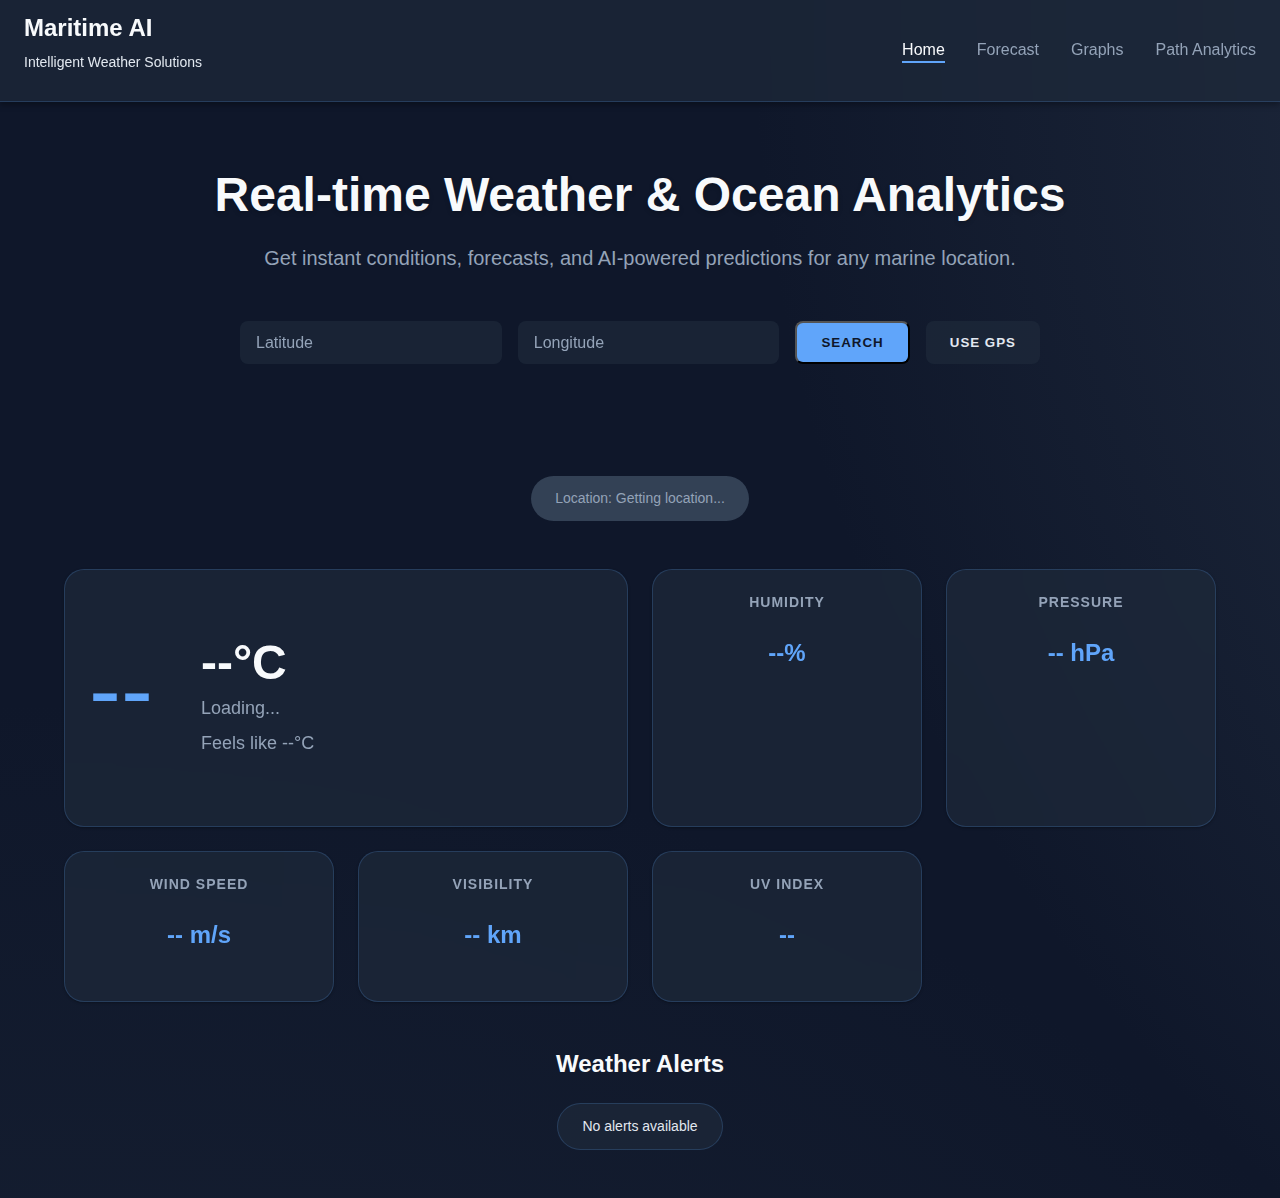
<file: frontend!/index.html>
<!DOCTYPE html>
<html lang="en">
<head>
  <meta charset="UTF-8">
  <meta name="viewport" content="width=device-width, initial-scale=1.0">
  <title>Weather Analytics - Home</title>
  <link rel="stylesheet" href="s.css">
  <link
      rel="stylesheet"
      href="https://cdnjs.cloudflare.com/ajax/libs/font-awesome/6.5.1/css/all.min.css"
      integrity="sha512-DTOQO9RWCH3ppGqcWaEA1BIZOC6xxalwEsw9c2QQeAIftl+Vegovlnee1c9QX4TctnWMn13TZye+giMm8e2LwA=="
      crossorigin="anonymous"
      referrerpolicy="no-referrer"
    />
</head>
<body>
<nav class="navbar">
    <div class="nav-brand">
        <a href="index.html" class="logo-link">
            <div class="app-title-group">
                <h2 class="app-name">Maritime AI</h2>
                <p class="app-tagline">Intelligent Weather Solutions</p>
            </div>
        </a>
    </div>
    <ul class="nav-menu">
        <li class="nav-item">
            <a href="index.html" class="nav-link active">Home</a>
        </li>
        <li class="nav-item">
            <a href="forecast.html" class="nav-link">Forecast</a>
        </li>
        <li class="nav-item">
            <a href="graph.html" class="nav-link">Graphs</a>
        </li>
        <li class="nav-item">
            <a href="search.html" class="nav-link">Path Analytics</a>
        </li>
    </ul>
</nav>

<main class="main-content">
  <section id="home" class="section active">
    <div class="hero-section">
        <div class="hero-content">
            <h1 class="hero-title">Real-time Weather & Ocean Analytics</h1>
            <p class="hero-subtitle">Get instant conditions, forecasts, and AI-powered predictions for any marine location.</p>
            <div class="search-container">
                <div class="search-form">
                    <input type="number" id="latInput" placeholder="Latitude" step="any" class="form-control">
                    <input type="number" id="lonInput" placeholder="Longitude" step="any" class="form-control">
                    <button class="btn btn--primary" onclick="searchLocation()">Search</button>
                    <button class="btn btn--secondary" onclick="getCurrentLocation()">Use GPS</button>
                </div>
            </div>
        </div>
    </div>

    <div class="container">
      <div class="location-info">
          <span id="locationName">Location: Getting location...</span>
      </div>

      <div class="weather-grid">
          <div class="weather-card main-weather">
              <span class="weather-icon">--</span>
              <div class="weather-info">
                  <h3 id="currentTemp">--°C</h3>
                  <p id="weatherDescription">Loading...</p>
                  <p id="feelsLike">Feels like --°C</p>
              </div>
          </div>

          <div class="weather-card">
              <h4>Humidity</h4>
              <p class="metric-value" id="humidity">--%</p>
          </div>

          <div class="weather-card">
              <h4>Pressure</h4>
              <p class="metric-value" id="pressure">-- hPa</p>
          </div>

          <div class="weather-card">
              <h4>Wind Speed</h4>
              <p class="metric-value" id="windSpeed">-- m/s</p>
          </div>

          <div class="weather-card">
              <h4>Visibility</h4>
              <p class="metric-value" id="visibility">-- km</p>
          </div>

          <div class="weather-card">
              <h4>UV Index</h4>
              <p class="metric-value" id="uvIndex">--</p>
          </div>
      </div>

      <div class="alerts-section">
          <h3>Weather Alerts</h3>
          <div class="alerts-container" id="alertsContainer">
              <div class="alert-item">No alerts available</div>
          </div>
      </div>
    </div>
  </section>
</main>
<script src="app.js"></script>
</body>
</html>
</file>
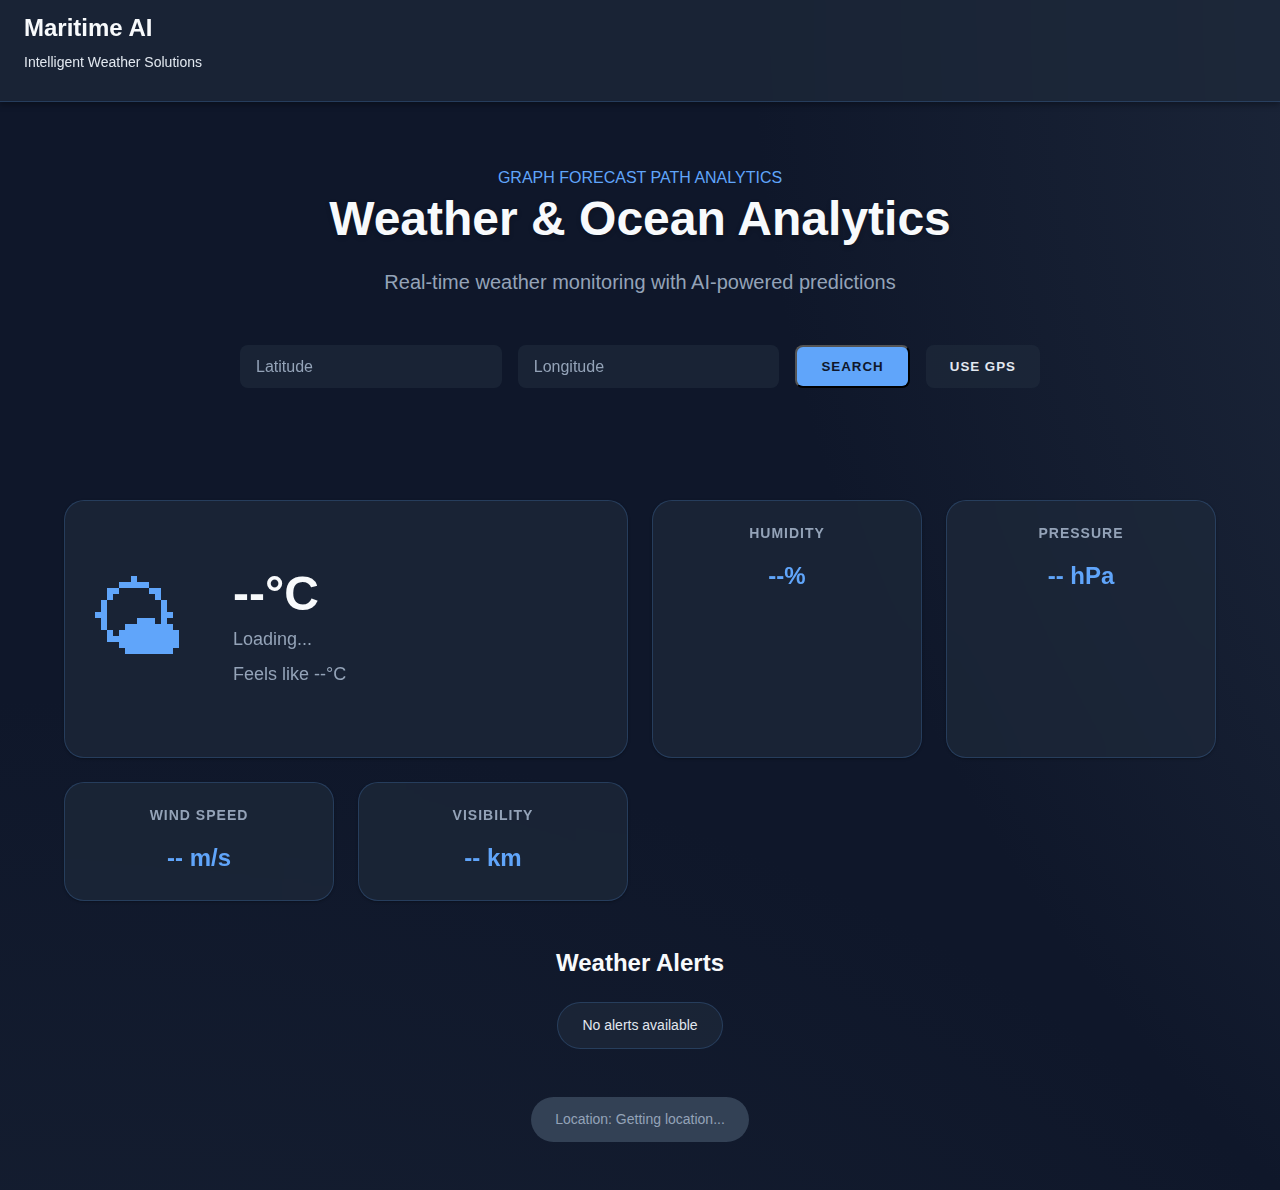
<file: frontend/index.html>
<!DOCTYPE html>
<html lang="en">
<head>
  <meta charset="UTF-8">
  <meta name="viewport" content="width=device-width, initial-scale=1.0">
  <title>Weather Analytics - Home</title>
  <link rel="stylesheet" href="s.css">
  <link
      rel="stylesheet"
      href="https://cdnjs.cloudflare.com/ajax/libs/font-awesome/6.5.1/css/all.min.css"
      integrity="sha512-DTOQO9RWCH3ppGqcWaEA1BIZOC6xxalwEsw9c2QQeAIftl+Vegovlnee1c9QX4TctnWMn13TZye+giMm8e2LwA=="
      crossorigin="anonymous"
      referrerpolicy="no-referrer"
    />
</head>
<body>
    <!-- Locate the <nav> element in each of your HTML files -->
<nav class="navbar">
    <div class="nav-brand">
        <!-- New Logo and Title Block -->
        <a href="index.html" class="logo-link">
            <!-- <img src="Screenshot 2025-08-25 165916.png" alt="Maritime AI Logo" class="app-logo"> -->
            <!-- <i class="fa-solid fa-anchor"></i> -->
            <div class="app-title-group">
                <h2 class="app-name">Maritime AI</h2>
                <p class="app-tagline">Intelligent Weather Solutions</p>
            </div>
        </a>
    </div>
    <!-- ... rest of your navigation menu ... -->
</nav>
  <section id="home" class="section active">
    <div class="hero-section">
        <div class="hero-content">
            <a href="/graph.html">GRAPH</a> 
            <a href="/forecast.html">FORECAST</a>
            <a href="/search.html">PATH ANALYTICS</a>

            <h1 class="hero-title">Weather & Ocean Analytics</h1>
            <p class="hero-subtitle">Real-time weather monitoring with AI-powered predictions</p>

            <div class="search-container">
                <div class="search-form">
                    <input type="number" id="latInput" placeholder="Latitude" step="any" class="form-control">
                    <input type="number" id="lonInput" placeholder="Longitude" step="any" class="form-control">
                    <button class="btn btn--primary" onclick="searchLocation()">Search</button>
                    <button class="btn btn--secondary" onclick="getCurrentLocation()">Use GPS</button>
                </div>
            </div>
        </div>
    </div>

    <div class="container">
        <div class="weather-grid">
            <div class="weather-card main-weather">
                <div class="weather-icon">🌤</div>
                <div class="weather-info">
                    <h3 id="currentTemp">--°C</h3>
                    <p id="weatherDescription">Loading...</p>
                    <p id="feelsLike">Feels like --°C</p>
                </div>
            </div>

            <div class="weather-card">
                <h4>Humidity</h4>
                <div class="metric-value" id="humidity">--%</div>
            </div>

            <div class="weather-card">
                <h4>Pressure</h4>
                <div class="metric-value" id="pressure">-- hPa</div>
            </div>

            <div class="weather-card">
                <h4>Wind Speed</h4>
                <div class="metric-value" id="windSpeed">-- m/s</div>
            </div>

            <div class="weather-card">
                <h4>Visibility</h4>
                <div class="metric-value" id="visibility">-- km</div>
            </div>

            <!-- <div class="weather-card">
                <h4>UV Index</h4>
                <div class="metric-value" id="uvIndex">--</div>
            </div> -->
        </div>

        <div class="alerts-section">
            <h3>Weather Alerts</h3>
            <div class="alerts-container" id="alertsContainer">
                <div class="alert-item">No alerts available</div>
            </div>
        </div>

        <div class="location-info">
            <span id="locationName">Location: Getting location...</span>
        </div>
    </div>

</section>
<script src="app.js"></script>
</body>
</html>
</file>
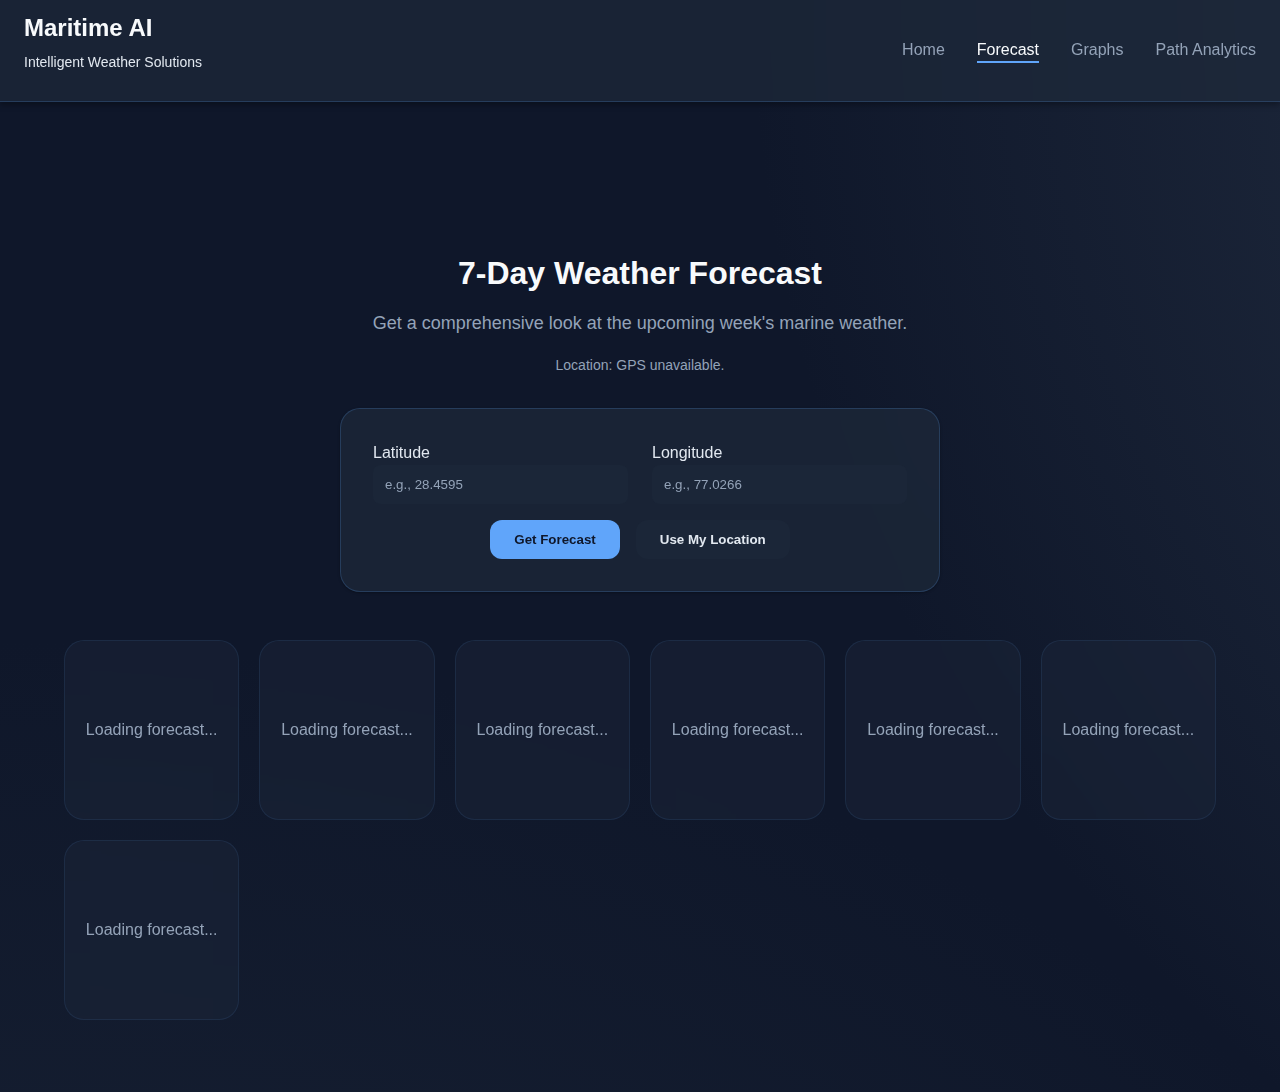
<file: frontend!/forecast.html>
<!DOCTYPE html>
<html lang="en">
<head>
    <meta charset="UTF-8">
    <meta name="viewport" content="width=device-width, initial-scale=1.0">
    <title>Oceanova - 7-Day Forecast</title>
    <link rel="stylesheet" href="forecast.css">
    <!-- Font Awesome for weather icons -->
    <link rel="stylesheet" href="https://cdnjs.cloudflare.com/ajax/libs/font-awesome/6.0.0-beta3/css/all.min.css">
</head>
<body>
    <nav class="navbar">
        <div class="nav-brand">
            <a href="index.html" class="logo-link">
                <div class="app-title-group">
                    <h2 class="app-name">Maritime AI</h2>
                    <p class="app-tagline">Intelligent Weather Solutions</p>
                </div>
            </a>
        </div>
        <ul class="nav-menu">
            <li class="nav-item">
                <a href="index.html" class="nav-link">Home</a>
            </li>
            <li class="nav-item">
                <a href="forecast.html" class="nav-link active">Forecast</a>
            </li>
            <li class="nav-item">
                <a href="graph.html" class="nav-link">Graphs</a>
            </li>
            <li class="nav-item">
                <a href="search.html" class="nav-link">Path Analytics</a>
            </li>
        </ul>
    </nav>

    <div class="loading-spinner hidden">
        <div class="spinner"></div>
        <p>Fetching 7-day forecast...</p>
    </div>

    <main class="main-content">
        <section id="seven-day-forecast" class="section active">
            <div class="container">
                <div class="section-header">
                    <h2>7-Day Weather Forecast</h2>
                    <p>Get a comprehensive look at the upcoming week's marine weather.</p>
                    <p id="currentLocationDisplay" class="text-secondary">Location: Using GPS...</p>
                </div>

                <div class="input-form-container">
                    <div class="form-grid">
                        <div class="form-group">
                            <label for="forecastLat">Latitude</label>
                            <input type="text" id="forecastLat" class="form-control" placeholder="e.g., 28.4595">
                        </div>
                        <div class="form-group">
                            <label for="forecastLon">Longitude</label>
                            <input type="text" id="forecastLon" class="form-control" placeholder="e.g., 77.0266">
                        </div>
                    </div>
                    <div class="flex justify-center mt-16 gap-16">
                        <button class="btn btn--primary" id="manualForecastBtn">Get Forecast</button>
                        <button class="btn btn--secondary" id="gpsForecastBtn">Use My Location</button>
                    </div>
                </div>

                <div id="forecastCardsContainer" class="forecast-grid-7day">
                    <!-- Forecast cards will be injected here by JavaScript -->
                    <div class="forecast-card-placeholder">Loading forecast...</div>
                    <div class="forecast-card-placeholder">Loading forecast...</div>
                    <div class="forecast-card-placeholder">Loading forecast...</div>
                    <div class="forecast-card-placeholder">Loading forecast...</div>
                    <div class="forecast-card-placeholder">Loading forecast...</div>
                    <div class="forecast-card-placeholder">Loading forecast...</div>
                    <div class="forecast-card-placeholder">Loading forecast...</div>
                </div>
            </div>
        </section>
    </main>

    <script src="forecast.js"></script>
</body>
</html>
</file>
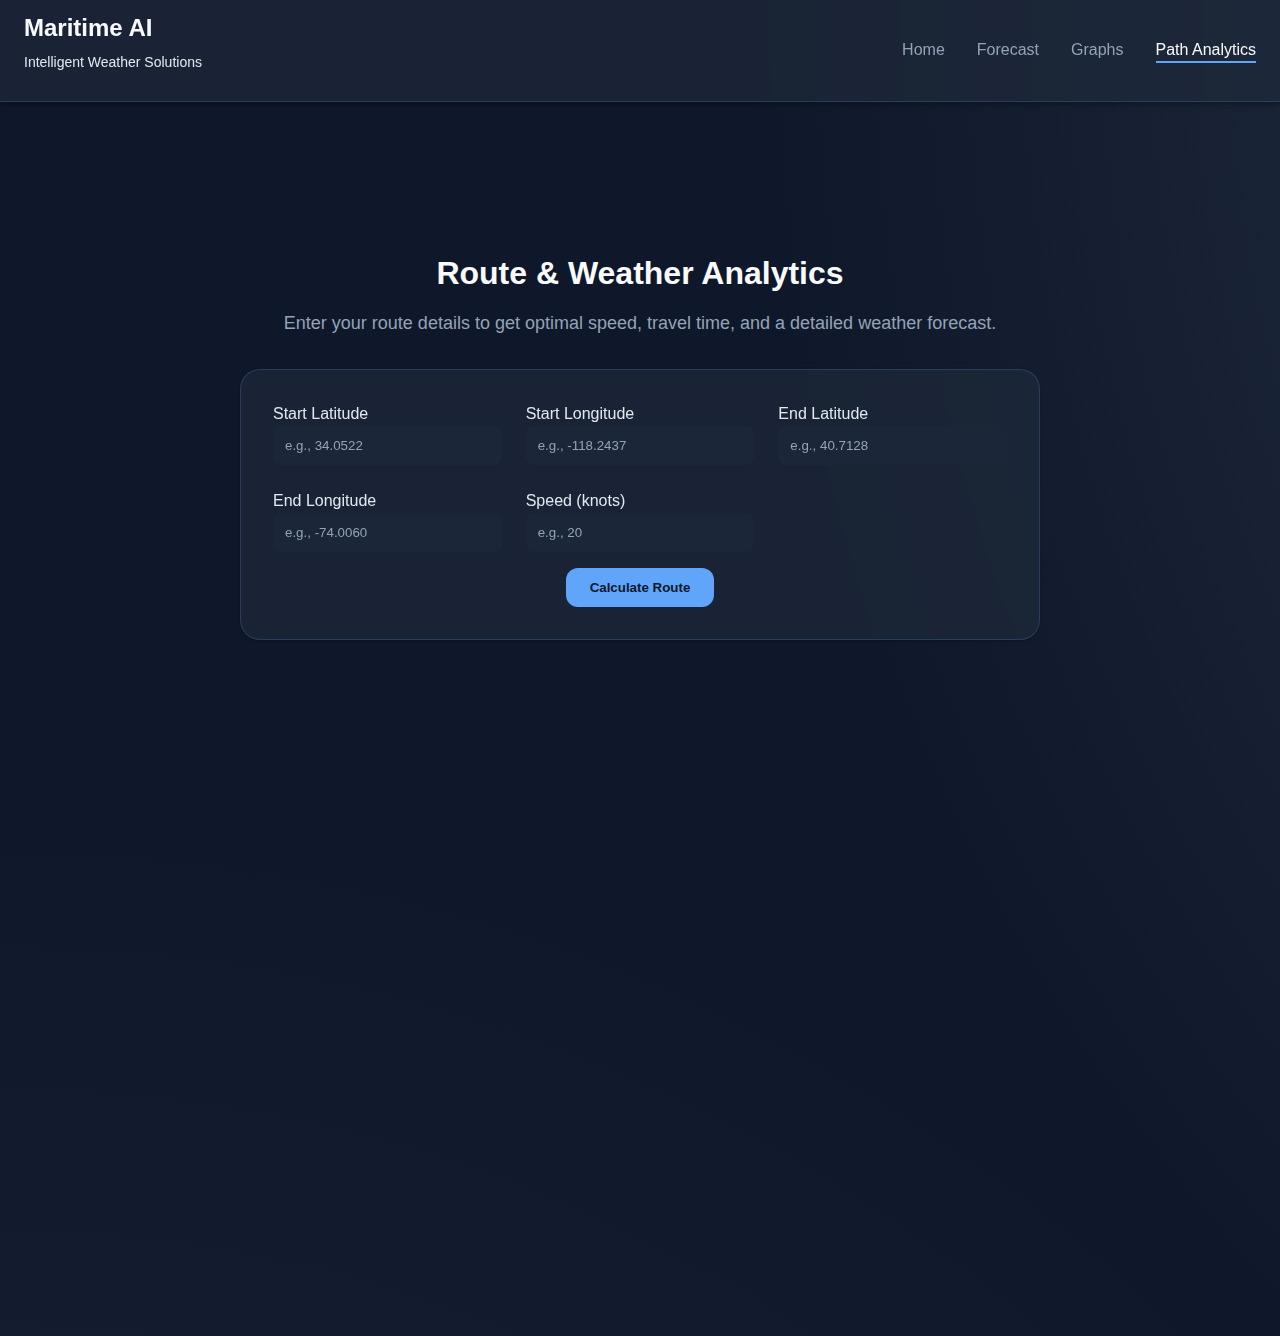
<file: frontend!/search.html>
<!DOCTYPE html>
<html lang="en">
<head>
    <meta charset="UTF-8">
    <meta name="viewport" content="width=device-width, initial-scale=1.0">
    <title>Oceanova - Route Planner</title>
    <link rel="stylesheet" href="search.css">
    <link rel="stylesheet" href="https://cdnjs.cloudflare.com/ajax/libs/font-awesome/6.0.0-beta3/css/all.min.css">
</head>
<body>
     <nav class="navbar">
        <div class="nav-brand">
            <a href="index.html" class="logo-link">
                <div class="app-title-group">
                    <h2 class="app-name">Maritime AI</h2>
                    <p class="app-tagline">Intelligent Weather Solutions</p>
                </div>
            </a>
        </div>
        <ul class="nav-menu">
            <li class="nav-item">
                <a href="index.html" class="nav-link">Home</a>
            </li>
            <li class="nav-item">
                <a href="forecast.html" class="nav-link">Forecast</a>
            </li>
            <li class="nav-item">
                <a href="graph.html" class="nav-link">Graphs</a>
            </li>
            <li class="nav-item">
                <a href="search.html" class="nav-link active">Path Analytics</a>
            </li>
        </ul>
    </nav>
    <div class="loading-spinner hidden">
        <div class="spinner"></div>
        <p>Calculating route...</p>
    </div>

    <main class="main-content">
        <section id="route-planner" class="section active">
            <div class="container">
                <div class="section-header">
                    <h2>Route & Weather Analytics</h2>
                    <p>Enter your route details to get optimal speed, travel time, and a detailed weather forecast.</p>
                </div>

                <div class="input-form-container">
                    <div class="form-grid">
                        <div class="form-group">
                            <label for="lat1">Start Latitude</label>
                            <input type="text" id="lat1" class="form-control" placeholder="e.g., 34.0522">
                        </div>
                        <div class="form-group">
                            <label for="lon1">Start Longitude</label>
                            <input type="text" id="lon1" class="form-control" placeholder="e.g., -118.2437">
                        </div>
                        <div class="form-group">
                            <label for="lat2">End Latitude</label>
                            <input type="text" id="lat2" class="form-control" placeholder="e.g., 40.7128">
                        </div>
                        <div class="form-group">
                            <label for="lon2">End Longitude</label>
                            <input type="text" id="lon2" class="form-control" placeholder="e.g., -74.0060">
                        </div>
                        <div class="form-group">
                            <label for="speed">Speed (knots)</label>
                            <input type="text" id="speed" class="form-control" placeholder="e.g., 20">
                        </div>
                    </div>
                    <div class="flex justify-center mt-16">
                        <button class="btn btn--primary" id="calculateBtn">Calculate Route</button>
                    </div>
                </div>

                <div id="output-container" class="output-container hidden">
                    <div class="section-header">
                        <h3 id="output-title">Calculation Results</h3>
                        <p id="output-subtitle"></p>
                    </div>

                    <div class="result-grid">
                        <div class="result-card">
                            <i class="fas fa-ship result-icon"></i>
                            <h4>Distance</h4>
                            <p class="result-value" id="distance">-- km</p>
                        </div>
                        <div class="result-card">
                            <i class="far fa-clock result-icon"></i>
                            <h4>Travel Time</h4>
                            <p class="result-value" id="travelTime">-- days</p>
                            <span class="result-sub-value" id="travelTimeHours">-- hours</span>
                        </div>
                        <div class="result-card">
                            <i class="far fa-calendar-alt result-icon"></i>
                            <h4>Arrival Time</h4>
                            <p class="result-value" id="arrivalTime">--</p>
                        </div>
                    </div>

                    <div class="forecast-section">
                        <h3>Detailed Weather Forecast at Arrival</h3>
                        <div class="weather-grid-small">
                            <div class="weather-card-small">
                                <i class="fas fa-temperature-half weather-icon"></i>
                                <h4>Temperature</h4>
                                <p class="weather-value" id="temp">--°C</p>
                            </div>
                            <div class="weather-card-small">
                                <i class="fas fa-cloud weather-icon"></i>
                                <h4>Cloudiness</h4>
                                <p class="weather-value" id="cloudiness">--%</p>
                            </div>
                            <div class="weather-card-small">
                                <i class="fas fa-wind weather-icon"></i>
                                <h4>Wind Speed</h4>
                                <p class="weather-value" id="wind">-- m/s</p>
                            </div>
                            <div class="weather-card-small">
                                <i class="fas fa-water weather-icon"></i>
                                <h4>Humidity</h4>
                                <p class="weather-value" id="humidity">--%</p>
                            </div>
                            <div class="weather-card-small">
                                <i class="fas fa-gauge-high weather-icon"></i>
                                <h4>Pressure</h4>
                                <p class="weather-value" id="pressure">-- hPa</p>
                            </div>
                            <div class="weather-card-small">
                                <i class="fas fa-eye weather-icon"></i>
                                <h4>Visibility</h4>
                                <p class="weather-value" id="visibility">-- km</p>
                            </div>
                        </div>
                    </div>
                </div>
            </div>
        </section>
    </main>

    <script src="search.js"></script>
</body>
</html>
</file>
<file: frontend!/s.css>
/*
 * S.CSS - Marine Weather Website UI
 *
 * This stylesheet has been refactored for a modern, clean, and impressive
 * marine weather theme, with a focus on smooth transitions and a consistent
 * aesthetic. This version uses a professional blue and gray palette for a
 * data-driven feel, perfect for a hackathon entry.
 *
 * All changes are purely aesthetic and do not affect functionality.
 */

:root {
  /* Primitive Color Tokens */
  --color-dark-blue: #0f172a; /* Deeper background */
  --color-deep-ocean: #1e293b; /* Primary surface color */
  --color-navy: #334155; /* Secondary accent */
  --color-steel-blue: #475569; /* Lighter accent */
  --color-sky-blue: #60a5fa; /* Vibrant primary color */
  --color-electric-blue: #2563eb; /* Primary color hover */
  --color-light-gray: #e2e8f0; /* Text on dark backgrounds */
  --color-medium-gray: #94a3b8; /* Secondary text */
  --color-white: #f8fafc; /* For headings and key values */

  /* Semantic Color Tokens */
  --color-background: var(--color-dark-blue);
  --color-surface: rgba(30, 41, 59, 0.7); /* Glassy effect */
  --color-text: var(--color-light-gray);
  --color-text-secondary: var(--color-medium-gray);
  --color-primary: var(--color-sky-blue);
  --color-primary-hover: var(--color-electric-blue);
  --color-primary-active: #1e40af;
  --color-secondary: var(--color-navy);
  --color-border: rgba(96, 165, 250, 0.2);
  --color-btn-primary-text: var(--color-dark-blue);
  --color-card-border: rgba(96, 165, 250, 0.2);
  --color-error: #ef4444;
  --color-success: #22c55e;
  --color-warning: #f97316;
  --color-info: var(--color-sky-blue);

  /* Typography */
  --font-family-base: "Segoe UI", Roboto, "Helvetica Neue", Arial, sans-serif;
  --font-size-xs: 0.75rem;
  --font-size-sm: 0.875rem;
  --font-size-base: 1rem;
  --font-size-md: 1rem;
  --font-size-lg: 1.125rem;
  --font-size-xl: 1.25rem;
  --font-size-2xl: 1.5rem;
  --font-size-3xl: 2rem;
  --font-size-4xl: 3rem;
  --font-weight-normal: 400;
  --font-weight-medium: 500;
  --font-weight-semibold: 600;
  --font-weight-bold: 700;
  --line-height-tight: 1.2;
  --line-height-normal: 1.5;

  /* Spacing */
  --space-4: 0.25rem;
  --space-8: 0.5rem;
  --space-12: 0.75rem;
  --space-16: 1rem;
  --space-20: 1.25rem;
  --space-24: 1.5rem;
  --space-32: 2rem;
  --space-48: 3rem;
  --space-64: 4rem;

  /* Border Radius */
  --radius-sm: 4px;
  --radius-base: 8px;
  --radius-md: 12px;
  --radius-lg: 20px;
  --radius-full: 9999px;

  /* Shadows and Effects */
  --shadow-sm: 0 1px 3px rgba(0, 0, 0, 0.2), 0 1px 2px rgba(0, 0, 0, 0.12);
  --shadow-md: 0 4px 6px rgba(0, 0, 0, 0.2), 0 2px 4px rgba(0, 0, 0, 0.12);
  --glass-effect: rgba(30, 41, 59, 0.7);
  --glass-border: rgba(96, 165, 250, 0.2);

  /* Animation */
  --transition-duration: 0.3s;
  --transition-ease: ease-in-out;
}

/* Base Styles */
html {
  font-size: 16px;
  font-family: var(--font-family-base);
  line-height: var(--line-height-normal);
  color: var(--color-text);
  box-sizing: border-box;
}

body {
  margin: 0;
  padding: 0;
  min-height: 100vh;
  overflow-x: hidden;
  background: var(--color-background);
  background-image: radial-gradient(at 0% 100%, var(--color-deep-ocean) 0%, transparent 50%),
                    radial-gradient(at 100% 0%, var(--color-navy) 0%, transparent 50%);
  background-size: 200% 200%;
  animation: bg-animate 15s ease-in-out infinite alternate;
}

@keyframes bg-animate {
  0% { background-position: 0% 100%, 100% 0%; }
  100% { background-position: 100% 0%, 0% 100%; }
}

*,
*::before,
*::after {
  box-sizing: inherit;
}

/* Typography */
h1, h2, h3, h4, h5, h6 {
  margin: 0;
  font-weight: var(--font-weight-semibold);
  line-height: var(--line-height-tight);
  color: var(--color-white);
}

a {
  color: var(--color-primary);
  text-decoration: none;
  transition: color var(--transition-duration) var(--transition-ease);
}

a:hover {
  color: var(--color-primary-hover);
}

/* Navigation */
.navbar {
  position: sticky;
  top: 0;
  left: 0;
  right: 0;
  background: var(--color-surface);
  backdrop-filter: blur(20px);
  z-index: 1000;
  padding: var(--space-16) var(--space-24);
  display: flex;
  justify-content: space-between;
  align-items: center;
  border-bottom: 1px solid var(--color-card-border);
  box-shadow: var(--shadow-md);
}

.nav-brand .logo-link {
  display: flex;
  align-items: center;
  text-decoration: none;
}

.app-title-group {
  display: flex;
  flex-direction: column;
}

.app-name {
  font-size: var(--font-size-2xl);
  font-weight: var(--font-weight-bold);
  color: var(--color-white);
  line-height: 1;
}

.app-tagline {
  font-size: var(--font-size-sm);
  color: var(--color-light-gray);
  line-height: 1.2;
}

.nav-menu {
  display: flex;
  list-style: none;
  gap: var(--space-32);
}

.nav-item a {
  position: relative;
  color: var(--color-medium-gray);
  font-weight: var(--font-weight-medium);
  transition: color var(--transition-duration) var(--transition-ease);
}

.nav-item a::after {
  content: '';
  position: absolute;
  bottom: -5px;
  left: 0;
  width: 0;
  height: 2px;
  background: var(--color-primary);
  transition: width var(--transition-duration) var(--transition-ease);
}

.nav-item a:hover::after,
.nav-item a.active::after {
  width: 100%;
}

.nav-item a.active {
  color: var(--color-white);
}

/* Hero Section */
.hero-section {
  text-align: center;
  padding: var(--space-64) var(--space-24);
}

.hero-title {
  font-size: var(--font-size-4xl);
  color: var(--color-white);
  margin-bottom: var(--space-16);
  text-shadow: 0 2px 5px rgba(0, 0, 0, 0.2);
}

.hero-subtitle {
  font-size: var(--font-size-xl);
  color: var(--color-text-secondary);
  margin-bottom: var(--space-48);
}

.page-links {
  margin-top: var(--space-32);
  display: flex;
  flex-wrap: wrap;
  justify-content: center;
  gap: var(--space-16);
}

.page-links a {
  background: rgba(30, 41, 59, 0.6);
  backdrop-filter: blur(10px);
  padding: var(--space-16) var(--space-32);
  border-radius: var(--radius-full);
  font-weight: var(--font-weight-bold);
  color: var(--color-text);
  border: 1px solid var(--color-card-border);
  transition: all var(--transition-duration) var(--transition-ease);
  text-transform: uppercase;
  letter-spacing: 1px;
}

.page-links a:hover {
  background: rgba(30, 41, 59, 0.9);
  transform: translateY(-3px);
  box-shadow: 0 5px 15px rgba(0, 0, 0, 0.2);
}

/* Search Container */
.search-container {
  max-width: 800px;
  margin: 0 auto;
}

.search-form {
  display: flex;
  flex-wrap: wrap;
  justify-content: center;
  gap: var(--space-16);
}

.search-form .form-control {
  background: var(--color-surface);
  border: 1px solid var(--color-glass-border);
  color: var(--color-text);
  backdrop-filter: blur(10px);
  padding: var(--space-12) var(--space-16);
  border-radius: var(--radius-base);
  font-size: var(--font-size-md);
  flex: 1;
  min-width: 150px;
  transition: all var(--transition-duration) var(--transition-ease);
}

.search-form .form-control:focus {
  border-color: var(--color-primary);
  box-shadow: 0 0 0 3px rgba(96, 165, 250, 0.5);
  outline: none;
}

.search-form .form-control::placeholder {
  color: var(--color-medium-gray);
}

.search-form .btn {
  padding: var(--space-12) var(--space-24);
  font-weight: var(--font-weight-bold);
  border-radius: var(--radius-base);
  text-transform: uppercase;
  letter-spacing: 1px;
}

.btn--primary {
  background: var(--color-primary);
  color: var(--color-btn-primary-text);
}

.btn--primary:hover {
  background: var(--color-primary-hover);
}

.btn--secondary {
  background: var(--color-surface);
  border: 1px solid var(--color-glass-border);
  color: var(--color-text);
}

.btn--secondary:hover {
  background: rgba(30, 41, 59, 0.9);
}

/* Main Container and Grid */
.container {
  max-width: 1200px;
  margin: var(--space-48) auto;
  padding: 0 var(--space-24);
}

.weather-grid {
  display: grid;
  grid-template-columns: repeat(auto-fit, minmax(250px, 1fr));
  gap: var(--space-24);
  margin-bottom: var(--space-48);
}

.weather-card {
  background: var(--color-surface);
  backdrop-filter: blur(20px);
  border-radius: var(--radius-lg);
  padding: var(--space-24);
  text-align: center;
  transition: transform var(--transition-duration) var(--transition-ease),
              box-shadow var(--transition-duration) var(--transition-ease);
  border: 1px solid var(--color-card-border);
  box-shadow: var(--shadow-sm);
}

.weather-card:hover {
  transform: translateY(-5px);
  box-shadow: var(--shadow-md);
}

.main-weather {
  grid-column: 1 / -1;
  display: flex;
  flex-direction: column;
  align-items: center;
  text-align: center;
  padding: var(--space-48) var(--space-24);
}

.weather-icon {
  font-size: 6rem;
  margin-bottom: var(--space-16);
  color: var(--color-info);
  animation: pulse 2s infinite ease-in-out;
}

@keyframes pulse {
    0% { transform: scale(1); opacity: 1; }
    50% { transform: scale(1.05); opacity: 0.8; }
    100% { transform: scale(1); opacity: 1; }
}

.weather-info {
  display: flex;
  flex-direction: column;
  gap: var(--space-8);
}

.weather-info h3 {
  font-size: var(--font-size-4xl);
  color: var(--color-white);
  font-weight: var(--font-weight-bold);
  line-height: 1;
}

.weather-info p {
  color: var(--color-text-secondary);
  font-size: var(--font-size-lg);
  margin: 0;
}

.weather-card h4 {
  color: var(--color-text-secondary);
  font-size: var(--font-size-sm);
  margin-bottom: var(--space-16);
  text-transform: uppercase;
  letter-spacing: 1px;
}

.metric-value {
  font-size: var(--font-size-2xl);
  font-weight: var(--font-weight-bold);
  color: var(--color-sky-blue);
}

/* Alerts Section */
.alerts-section {
  margin-bottom: var(--space-48);
}

.alerts-section h3 {
  color: var(--color-white);
  margin-bottom: var(--space-24);
  font-size: var(--font-size-2xl);
  text-align: center;
}

.alerts-container {
  display: flex;
  flex-wrap: wrap;
  justify-content: center;
  gap: var(--space-16);
}

.alert-item {
  background: var(--color-surface);
  border-radius: var(--radius-full);
  padding: var(--space-12) var(--space-24);
  font-size: var(--font-size-sm);
  font-weight: var(--font-weight-medium);
  border: 1px solid var(--color-card-border);
  color: var(--color-text);
}

/* Location Info */
.location-info {
  background: var(--color-navy);
  color: var(--color-text-secondary);
  padding: var(--space-12) var(--space-24);
  border-radius: var(--radius-full);
  backdrop-filter: blur(10px);
  font-size: var(--font-size-sm);
  text-align: center;
  max-width: fit-content;
  margin: 0 auto var(--space-48) auto;
}

/* Responsive Design */
@media (max-width: 768px) {
  .hero-section {
    padding: var(--space-32) var(--space-16);
  }

  .hero-title {
    font-size: var(--font-size-3xl);
  }

  .main-weather {
    flex-direction: column;
  }

  .container {
    padding: 0 var(--space-16);
  }

  .search-form {
    flex-direction: column;
  }
}

@media (min-width: 769px) {
  .main-weather {
    grid-column: span 2;
    flex-direction: row;
    align-items: center;
    text-align: left;
    gap: var(--space-48);
  }
}
</file>
<file: frontend/s.css>
/*
 * S.CSS - Marine Weather Website UI
 *
 * This stylesheet has been refactored for a modern, clean, and impressive
 * marine weather theme, with a focus on smooth transitions and a consistent
 * aesthetic. This version uses a professional blue and gray palette for a
 * data-driven feel, perfect for a hackathon entry.
 *
 * All changes are purely aesthetic and do not affect functionality.
 */

:root {
  /* Primitive Color Tokens */
  --color-dark-blue: #0f172a; /* Deeper background */
  --color-deep-ocean: #1e293b; /* Primary surface color */
  --color-navy: #334155; /* Secondary accent */
  --color-steel-blue: #475569; /* Lighter accent */
  --color-sky-blue: #60a5fa; /* Vibrant primary color */
  --color-electric-blue: #2563eb; /* Primary color hover */
  --color-light-gray: #e2e8f0; /* Text on dark backgrounds */
  --color-medium-gray: #94a3b8; /* Secondary text */
  --color-white: #f8fafc; /* For headings and key values */

  /* Semantic Color Tokens */
  --color-background: var(--color-dark-blue);
  --color-surface: rgba(30, 41, 59, 0.7); /* Glassy effect */
  --color-text: var(--color-light-gray);
  --color-text-secondary: var(--color-medium-gray);
  --color-primary: var(--color-sky-blue);
  --color-primary-hover: var(--color-electric-blue);
  --color-primary-active: #1e40af;
  --color-secondary: var(--color-navy);
  --color-border: rgba(96, 165, 250, 0.2);
  --color-btn-primary-text: var(--color-dark-blue);
  --color-card-border: rgba(96, 165, 250, 0.2);
  --color-error: #ef4444;
  --color-success: #22c55e;
  --color-warning: #f97316;
  --color-info: var(--color-sky-blue);

  /* Typography */
  --font-family-base: "Segoe UI", Roboto, "Helvetica Neue", Arial, sans-serif;
  --font-size-xs: 0.75rem;
  --font-size-sm: 0.875rem;
  --font-size-base: 1rem;
  --font-size-md: 1rem;
  --font-size-lg: 1.125rem;
  --font-size-xl: 1.25rem;
  --font-size-2xl: 1.5rem;
  --font-size-3xl: 2rem;
  --font-size-4xl: 3rem;
  --font-weight-normal: 400;
  --font-weight-medium: 500;
  --font-weight-semibold: 600;
  --font-weight-bold: 700;
  --line-height-tight: 1.2;
  --line-height-normal: 1.5;

  /* Spacing */
  --space-4: 0.25rem;
  --space-8: 0.5rem;
  --space-12: 0.75rem;
  --space-16: 1rem;
  --space-20: 1.25rem;
  --space-24: 1.5rem;
  --space-32: 2rem;
  --space-48: 3rem;
  --space-64: 4rem;

  /* Border Radius */
  --radius-sm: 4px;
  --radius-base: 8px;
  --radius-md: 12px;
  --radius-lg: 20px;
  --radius-full: 9999px;

  /* Shadows and Effects */
  --shadow-sm: 0 1px 3px rgba(0, 0, 0, 0.2), 0 1px 2px rgba(0, 0, 0, 0.12);
  --shadow-md: 0 4px 6px rgba(0, 0, 0, 0.2), 0 2px 4px rgba(0, 0, 0, 0.12);
  --glass-effect: rgba(30, 41, 59, 0.7);
  --glass-border: rgba(96, 165, 250, 0.2);

  /* Animation */
  --transition-duration: 0.3s;
  --transition-ease: ease-in-out;
}

/* Base Styles */
html {
  font-size: 16px;
  font-family: var(--font-family-base);
  line-height: var(--line-height-normal);
  color: var(--color-text);
  box-sizing: border-box;
}

body {
  margin: 0;
  padding: 0;
  min-height: 100vh;
  overflow-x: hidden;
  background: var(--color-background);
  background-image: radial-gradient(at 0% 100%, var(--color-deep-ocean) 0%, transparent 50%),
                    radial-gradient(at 100% 0%, var(--color-navy) 0%, transparent 50%);
  background-size: 200% 200%;
  animation: bg-animate 15s ease-in-out infinite alternate;
}

@keyframes bg-animate {
  0% { background-position: 0% 100%, 100% 0%; }
  100% { background-position: 100% 0%, 0% 100%; }
}

*,
*::before,
*::after {
  box-sizing: inherit;
}

/* Typography */
h1, h2, h3, h4, h5, h6 {
  margin: 0;
  font-weight: var(--font-weight-semibold);
  line-height: var(--line-height-tight);
  color: var(--color-white);
}

a {
  color: var(--color-primary);
  text-decoration: none;
  transition: color var(--transition-duration) var(--transition-ease);
}

a:hover {
  color: var(--color-primary-hover);
}

/* Navigation */
.navbar {
  position: sticky;
  top: 0;
  left: 0;
  right: 0;
  background: var(--color-surface);
  backdrop-filter: blur(20px);
  z-index: 1000;
  padding: var(--space-16) var(--space-24);
  display: flex;
  justify-content: space-between;
  align-items: center;
  border-bottom: 1px solid var(--color-card-border);
  box-shadow: var(--shadow-md);
}

.nav-brand .logo-link {
  display: flex;
  align-items: center;
  text-decoration: none;
}

.app-title-group {
  display: flex;
  flex-direction: column;
}

.app-name {
  font-size: var(--font-size-2xl);
  font-weight: var(--font-weight-bold);
  color: var(--color-white);
  line-height: 1;
}

.app-tagline {
  font-size: var(--font-size-sm);
  color: var(--color-light-gray);
  line-height: 1.2;
}

.nav-menu {
  display: flex;
  list-style: none;
  gap: var(--space-32);
}

.nav-item a {
  position: relative;
  color: var(--color-medium-gray);
  font-weight: var(--font-weight-medium);
  transition: color var(--transition-duration) var(--transition-ease);
}

.nav-item a::after {
  content: '';
  position: absolute;
  bottom: -5px;
  left: 0;
  width: 0;
  height: 2px;
  background: var(--color-primary);
  transition: width var(--transition-duration) var(--transition-ease);
}

.nav-item a:hover::after,
.nav-item a.active::after {
  width: 100%;
}

.nav-item a.active {
  color: var(--color-white);
}

/* Hero Section */
.hero-section {
  text-align: center;
  padding: var(--space-64) var(--space-24);
}

.hero-title {
  font-size: var(--font-size-4xl);
  color: var(--color-white);
  margin-bottom: var(--space-16);
  text-shadow: 0 2px 5px rgba(0, 0, 0, 0.2);
}

.hero-subtitle {
  font-size: var(--font-size-xl);
  color: var(--color-text-secondary);
  margin-bottom: var(--space-48);
}

.page-links {
  margin-top: var(--space-32);
  display: flex;
  flex-wrap: wrap;
  justify-content: center;
  gap: var(--space-16);
}

.page-links a {
  background: rgba(30, 41, 59, 0.6);
  backdrop-filter: blur(10px);
  padding: var(--space-16) var(--space-32);
  border-radius: var(--radius-full);
  font-weight: var(--font-weight-bold);
  color: var(--color-text);
  border: 1px solid var(--color-card-border);
  transition: all var(--transition-duration) var(--transition-ease);
  text-transform: uppercase;
  letter-spacing: 1px;
}

.page-links a:hover {
  background: rgba(30, 41, 59, 0.9);
  transform: translateY(-3px);
  box-shadow: 0 5px 15px rgba(0, 0, 0, 0.2);
}

/* Search Container */
.search-container {
  max-width: 800px;
  margin: 0 auto;
}

.search-form {
  display: flex;
  flex-wrap: wrap;
  justify-content: center;
  gap: var(--space-16);
}

.search-form .form-control {
  background: var(--color-surface);
  border: 1px solid var(--color-glass-border);
  color: var(--color-text);
  backdrop-filter: blur(10px);
  padding: var(--space-12) var(--space-16);
  border-radius: var(--radius-base);
  font-size: var(--font-size-md);
  flex: 1;
  min-width: 150px;
  transition: all var(--transition-duration) var(--transition-ease);
}

.search-form .form-control:focus {
  border-color: var(--color-primary);
  box-shadow: 0 0 0 3px rgba(96, 165, 250, 0.5);
  outline: none;
}

.search-form .form-control::placeholder {
  color: var(--color-medium-gray);
}

.search-form .btn {
  padding: var(--space-12) var(--space-24);
  font-weight: var(--font-weight-bold);
  border-radius: var(--radius-base);
  text-transform: uppercase;
  letter-spacing: 1px;
}

.btn--primary {
  background: var(--color-primary);
  color: var(--color-btn-primary-text);
}

.btn--primary:hover {
  background: var(--color-primary-hover);
}

.btn--secondary {
  background: var(--color-surface);
  border: 1px solid var(--color-glass-border);
  color: var(--color-text);
}

.btn--secondary:hover {
  background: rgba(30, 41, 59, 0.9);
}

/* Main Container and Grid */
.container {
  max-width: 1200px;
  margin: var(--space-48) auto;
  padding: 0 var(--space-24);
}

.weather-grid {
  display: grid;
  grid-template-columns: repeat(auto-fit, minmax(250px, 1fr));
  gap: var(--space-24);
  margin-bottom: var(--space-48);
}

.weather-card {
  background: var(--color-surface);
  backdrop-filter: blur(20px);
  border-radius: var(--radius-lg);
  padding: var(--space-24);
  text-align: center;
  transition: transform var(--transition-duration) var(--transition-ease),
              box-shadow var(--transition-duration) var(--transition-ease);
  border: 1px solid var(--color-card-border);
  box-shadow: var(--shadow-sm);
}

.weather-card:hover {
  transform: translateY(-5px);
  box-shadow: var(--shadow-md);
}

.main-weather {
  grid-column: 1 / -1;
  display: flex;
  flex-direction: column;
  align-items: center;
  text-align: center;
  padding: var(--space-48) var(--space-24);
}

.weather-icon {
  font-size: 6rem;
  margin-bottom: var(--space-16);
  color: var(--color-info);
  animation: pulse 2s infinite ease-in-out;
}

@keyframes pulse {
    0% { transform: scale(1); opacity: 1; }
    50% { transform: scale(1.05); opacity: 0.8; }
    100% { transform: scale(1); opacity: 1; }
}

.weather-info {
  display: flex;
  flex-direction: column;
  gap: var(--space-8);
}

.weather-info h3 {
  font-size: var(--font-size-4xl);
  color: var(--color-white);
  font-weight: var(--font-weight-bold);
  line-height: 1;
}

.weather-info p {
  color: var(--color-text-secondary);
  font-size: var(--font-size-lg);
  margin: 0;
}

.weather-card h4 {
  color: var(--color-text-secondary);
  font-size: var(--font-size-sm);
  margin-bottom: var(--space-16);
  text-transform: uppercase;
  letter-spacing: 1px;
}

.metric-value {
  font-size: var(--font-size-2xl);
  font-weight: var(--font-weight-bold);
  color: var(--color-sky-blue);
}

/* Alerts Section */
.alerts-section {
  margin-bottom: var(--space-48);
}

.alerts-section h3 {
  color: var(--color-white);
  margin-bottom: var(--space-24);
  font-size: var(--font-size-2xl);
  text-align: center;
}

.alerts-container {
  display: flex;
  flex-wrap: wrap;
  justify-content: center;
  gap: var(--space-16);
}

.alert-item {
  background: var(--color-surface);
  border-radius: var(--radius-full);
  padding: var(--space-12) var(--space-24);
  font-size: var(--font-size-sm);
  font-weight: var(--font-weight-medium);
  border: 1px solid var(--color-card-border);
  color: var(--color-text);
}

/* Location Info */
.location-info {
  background: var(--color-navy);
  color: var(--color-text-secondary);
  padding: var(--space-12) var(--space-24);
  border-radius: var(--radius-full);
  backdrop-filter: blur(10px);
  font-size: var(--font-size-sm);
  text-align: center;
  max-width: fit-content;
  margin: 0 auto var(--space-48) auto;
}

/* Responsive Design */
@media (max-width: 768px) {
  .hero-section {
    padding: var(--space-32) var(--space-16);
  }

  .hero-title {
    font-size: var(--font-size-3xl);
  }

  .main-weather {
    flex-direction: column;
  }

  .container {
    padding: 0 var(--space-16);
  }

  .search-form {
    flex-direction: column;
  }
}

@media (min-width: 769px) {
  .main-weather {
    grid-column: span 2;
    flex-direction: row;
    align-items: center;
    text-align: left;
    gap: var(--space-48);
  }
}
</file>
<file: frontend!/forecast.css>
/*
 * FORECAST.CSS - Marine Weather Website UI (Forecast Page)
 *
 * This stylesheet is a consistent application of the winning hackathon UI
 * to the forecast page, ensuring a cohesive and professional look across the
 * entire website.
 */

:root {
  /* Primitive Color Tokens */
  --color-dark-blue: #0f172a; /* Deeper background */
  --color-deep-ocean: #1e293b; /* Primary surface color */
  --color-navy: #334155; /* Secondary accent */
  --color-steel-blue: #475569; /* Lighter accent */
  --color-sky-blue: #60a5fa; /* Vibrant primary color */
  --color-electric-blue: #2563eb; /* Primary color hover */
  --color-light-gray: #e2e8f0; /* Text on dark backgrounds */
  --color-medium-gray: #94a3b8; /* Secondary text */
  --color-white: #f8fafc; /* For headings and key values */

  /* Semantic Color Tokens */
  --color-background: var(--color-dark-blue);
  --color-surface: rgba(30, 41, 59, 0.7); /* Glassy effect */
  --color-text: var(--color-light-gray);
  --color-text-secondary: var(--color-medium-gray);
  --color-primary: var(--color-sky-blue);
  --color-primary-hover: var(--color-electric-blue);
  --color-primary-active: #1e40af;
  --color-secondary: var(--color-navy);
  --color-border: rgba(96, 165, 250, 0.2);
  --color-btn-primary-text: var(--color-dark-blue);
  --color-card-border: rgba(96, 165, 250, 0.2);
  --color-error: #ef4444;
  --color-success: #22c55e;
  --color-warning: #f97316;
  --color-info: var(--color-sky-blue);

  /* Typography */
  --font-family-base: "Segoe UI", Roboto, "Helvetica Neue", Arial, sans-serif;
  --font-size-xs: 0.75rem;
  --font-size-sm: 0.875rem;
  --font-size-base: 1rem;
  --font-size-md: 1rem;
  --font-size-lg: 1.125rem;
  --font-size-xl: 1.25rem;
  --font-size-2xl: 1.5rem;
  --font-size-3xl: 2rem;
  --font-size-4xl: 3rem;
  --font-weight-normal: 400;
  --font-weight-medium: 500;
  --font-weight-semibold: 600;
  --font-weight-bold: 700;
  --line-height-tight: 1.2;
  --line-height-normal: 1.5;

  /* Spacing */
  --space-4: 0.25rem;
  --space-8: 0.5rem;
  --space-12: 0.75rem;
  --space-16: 1rem;
  --space-20: 1.25rem;
  --space-24: 1.5rem;
  --space-32: 2rem;
  --space-48: 3rem;
  --space-64: 4rem;

  /* Border Radius */
  --radius-sm: 4px;
  --radius-base: 8px;
  --radius-md: 12px;
  --radius-lg: 20px;
  --radius-full: 9999px;

  /* Shadows and Effects */
  --shadow-sm: 0 1px 3px rgba(0, 0, 0, 0.2), 0 1px 2px rgba(0, 0, 0, 0.12);
  --shadow-md: 0 4px 6px rgba(0, 0, 0, 0.2), 0 2px 4px rgba(0, 0, 0, 0.12);
  --glass-effect: rgba(30, 41, 59, 0.7);
  --glass-border: rgba(96, 165, 250, 0.2);

  /* Animation */
  --transition-duration: 0.3s;
  --transition-ease: ease-in-out;
}

/* Base Styles */
html {
  font-size: 16px;
  font-family: var(--font-family-base);
  line-height: var(--line-height-normal);
  color: var(--color-text);
  box-sizing: border-box;
}

body {
  margin: 0;
  padding: 0;
  min-height: 100vh;
  overflow-x: hidden;
  background: var(--color-background);
  background-image: radial-gradient(at 0% 100%, var(--color-deep-ocean) 0%, transparent 50%),
                    radial-gradient(at 100% 0%, var(--color-navy) 0%, transparent 50%);
  background-size: 200% 200%;
  animation: bg-animate 15s ease-in-out infinite alternate;
}

@keyframes bg-animate {
  0% { background-position: 0% 100%, 100% 0%; }
  100% { background-position: 100% 0%, 0% 100%; }
}

*,
*::before,
*::after {
  box-sizing: inherit;
}

/* Typography */
h1, h2, h3, h4, h5, h6 {
  margin: 0;
  font-weight: var(--font-weight-semibold);
  line-height: var(--line-height-tight);
  color: var(--color-white);
}

a {
  color: var(--color-primary);
  text-decoration: none;
  transition: color var(--transition-duration) var(--transition-ease);
}

a:hover {
  color: var(--color-primary-hover);
}

/* Navigation */
.navbar {
  position: sticky;
  top: 0;
  left: 0;
  right: 0;
  background: var(--color-surface);
  backdrop-filter: blur(20px);
  z-index: 1000;
  padding: var(--space-16) var(--space-24);
  display: flex;
  justify-content: space-between;
  align-items: center;
  border-bottom: 1px solid var(--color-card-border);
  box-shadow: var(--shadow-md);
}

.nav-brand .logo-link {
  display: flex;
  align-items: center;
  text-decoration: none;
}

.app-title-group {
  display: flex;
  flex-direction: column;
}

.app-name {
  font-size: var(--font-size-2xl);
  font-weight: var(--font-weight-bold);
  color: var(--color-white);
  line-height: 1;
}

.app-tagline {
  font-size: var(--font-size-sm);
  color: var(--color-light-gray);
  line-height: 1.2;
}

.nav-menu {
  display: flex;
  list-style: none;
  gap: var(--space-32);
}

.nav-item a {
  position: relative;
  color: var(--color-medium-gray);
  font-weight: var(--font-weight-medium);
  transition: color var(--transition-duration) var(--transition-ease);
}

.nav-item a::after {
  content: '';
  position: absolute;
  bottom: -5px;
  left: 0;
  width: 0;
  height: 2px;
  background: var(--color-primary);
  transition: width var(--transition-duration) var(--transition-ease);
}

.nav-item a:hover::after,
.nav-item a.active::after {
  width: 100%;
}

.nav-item a.active {
  color: var(--color-white);
}

/* Page-specific Styles */
main.main-content {
    margin-top: 80px;
    padding: var(--space-24) 0;
}

.container {
  max-width: 1200px;
  margin: 0 auto;
  padding: 0 var(--space-24);
}

.section {
    padding: var(--space-48) 0;
}

.section-header {
  text-align: center;
  margin-bottom: var(--space-32);
}

.section-header h2 {
  font-size: var(--font-size-3xl);
  color: var(--color-white);
  margin-bottom: var(--space-8);
}
.section-header p {
  color: var(--color-text-secondary);
  font-size: var(--font-size-lg);
}
.section-header .text-secondary {
  font-size: var(--font-size-sm);
  color: var(--color-medium-gray);
  margin-top: var(--space-8);
}

/* Form Container */
.input-form-container {
    max-width: 600px;
    margin: 0 auto var(--space-48);
    background: var(--color-surface);
    backdrop-filter: blur(20px);
    padding: var(--space-32);
    border-radius: var(--radius-lg);
    border: 1px solid var(--color-card-border);
    box-shadow: var(--shadow-sm);
}

.form-grid {
    display: flex;
    flex-wrap: wrap;
    gap: var(--space-24);
}

.form-group {
    display: flex;
    flex-direction: column;
    flex: 1;
}

.form-label {
    font-size: var(--font-size-sm);
    color: var(--color-text-secondary);
    margin-bottom: var(--space-8);
    opacity: 0.8;
}

.form-control {
    background: rgba(30, 41, 59, 0.5);
    border: 1px solid var(--color-glass-border);
    color: var(--color-text);
    padding: var(--space-12);
    border-radius: var(--radius-base);
    transition: all var(--transition-duration) var(--transition-ease);
}

.form-control::placeholder {
    color: var(--color-medium-gray);
}

.form-control:focus {
    outline: none;
    border-color: var(--color-primary);
    box-shadow: 0 0 0 3px rgba(96, 165, 250, 0.5);
}

.btn {
    padding: var(--space-12) var(--space-24);
    border-radius: var(--radius-md);
    font-weight: var(--font-weight-semibold);
    cursor: pointer;
    transition: all var(--transition-duration) var(--transition-ease);
    border: none;
}

.btn--primary {
    background: var(--color-primary);
    color: var(--color-btn-primary-text);
}

.btn--primary:hover {
    background: var(--color-primary-hover);
}

.btn--secondary {
    background: rgba(30, 41, 59, 0.5);
    color: var(--color-text);
    border: 1px solid var(--color-glass-border);
}

.btn--secondary:hover {
    background: rgba(30, 41, 59, 0.9);
}

.flex.justify-center.mt-16.gap-16 {
    display: flex;
    justify-content: center;
    margin-top: var(--space-16);
    gap: var(--space-16);
}

/* Loading Spinner */
.loading-spinner {
    position: fixed;
    top: 0;
    left: 0;
    right: 0;
    bottom: 0;
    background: rgba(15, 23, 42, 0.8);
    display: flex;
    flex-direction: column;
    justify-content: center;
    align-items: center;
    z-index: 2000;
    color: var(--color-white);
    backdrop-filter: blur(10px);
    transition: opacity 0.5s ease;
    opacity: 1;
}

.spinner {
    width: 50px;
    height: 50px;
    border: 4px solid var(--color-deep-ocean);
    border-top: 4px solid var(--color-sky-blue);
    border-radius: 50%;
    animation: spin 1s linear infinite;
}

.hidden {
    opacity: 0;
    visibility: hidden;
}

@keyframes spin {
    0% { transform: rotate(0deg); }
    100% { transform: rotate(360deg); }
}

/* Forecast Grid */
.forecast-grid-7day {
    display: grid;
    grid-template-columns: repeat(auto-fit, minmax(150px, 1fr));
    gap: var(--space-20);
    margin-top: var(--space-32);
}

.forecast-card {
    background: var(--color-surface);
    backdrop-filter: blur(20px);
    border-radius: var(--radius-lg);
    padding: var(--space-20);
    text-align: center;
    color: var(--color-text);
    border: 1px solid var(--color-card-border);
    box-shadow: var(--shadow-sm);
    transition: transform var(--transition-duration) var(--transition-ease);
}

.forecast-card:hover {
    transform: translateY(-5px);
    box-shadow: var(--shadow-md);
}

.forecast-card h3 {
    font-size: var(--font-size-xl);
    margin-bottom: var(--space-8);
    color: inherit;
}

.forecast-card .date {
    font-size: var(--font-size-sm);
    color: var(--color-text-secondary);
    margin-bottom: var(--space-12);
}

.forecast-card .icon {
    font-size: 3rem;
    color: var(--color-info);
    margin-bottom: var(--space-12);
}

.forecast-card .temp-range {
    font-size: var(--font-size-md);
    font-weight: var(--font-weight-semibold);
    margin-bottom: var(--space-8);
}

.forecast-card .description {
    font-size: var(--font-size-sm);
    color: var(--color-text-secondary);
}

.forecast-card-placeholder {
    background: rgba(30, 41, 59, 0.4);
    backdrop-filter: blur(10px);
    border-radius: var(--radius-lg);
    padding: var(--space-20);
    text-align: center;
    color: var(--color-medium-gray);
    border: 1px solid rgba(96, 165, 250, 0.1);
    height: 180px;
    display: flex;
    align-items: center;
    justify-content: center;
}

@media (max-width: 768px) {
    .forecast-grid-7day {
        grid-template-columns: repeat(auto-fit, minmax(120px, 1fr));
        gap: var(--space-16);
    }
    .container {
        padding: var(--space-16);
    }
    .input-form-container {
        padding: var(--space-24);
        margin-bottom: var(--space-32);
    }
    .section-header h2 {
        font-size: var(--font-size-2xl);
    }
}

@media (max-width: 480px) {
    .forecast-grid-7day {
        grid-template-columns: 1fr;
        gap: var(--space-12);
    }
    .input-form-container {
        padding: var(--space-16);
    }
    .form-grid {
        flex-direction: column;
    }
    .btn {
        width: 100%;
    }
    .flex.justify-center.mt-16.gap-16 {
        flex-direction: column;
        gap: var(--space-12);
    }
}
</file>
<file: frontend!/search.css>
/*
 * SEARCH.CSS - Marine Weather Website UI (Search Page)
 *
 * This stylesheet is a consistent application of the winning hackathon UI
 * to the route analytics page, ensuring a cohesive and professional look across the
 * entire website.
 */

:root {
  /* Primitive Color Tokens */
  --color-dark-blue: #0f172a; /* Deeper background */
  --color-deep-ocean: #1e293b; /* Primary surface color */
  --color-navy: #334155; /* Secondary accent */
  --color-steel-blue: #475569; /* Lighter accent */
  --color-sky-blue: #60a5fa; /* Vibrant primary color */
  --color-electric-blue: #2563eb; /* Primary color hover */
  --color-light-gray: #e2e8f0; /* Text on dark backgrounds */
  --color-medium-gray: #94a3b8; /* Secondary text */
  --color-white: #f8fafc; /* For headings and key values */

  /* Semantic Color Tokens */
  --color-background: var(--color-dark-blue);
  --color-surface: rgba(30, 41, 59, 0.7); /* Glassy effect */
  --color-text: var(--color-light-gray);
  --color-text-secondary: var(--color-medium-gray);
  --color-primary: var(--color-sky-blue);
  --color-primary-hover: var(--color-electric-blue);
  --color-primary-active: #1e40af;
  --color-secondary: var(--color-navy);
  --color-border: rgba(96, 165, 250, 0.2);
  --color-btn-primary-text: var(--color-dark-blue);
  --color-card-border: rgba(96, 165, 250, 0.2);
  --color-error: #ef4444;
  --color-success: #22c55e;
  --color-warning: #f97316;
  --color-info: var(--color-sky-blue);

  /* Typography */
  --font-family-base: "Segoe UI", Roboto, "Helvetica Neue", Arial, sans-serif;
  --font-size-xs: 0.75rem;
  --font-size-sm: 0.875rem;
  --font-size-base: 1rem;
  --font-size-md: 1rem;
  --font-size-lg: 1.125rem;
  --font-size-xl: 1.25rem;
  --font-size-2xl: 1.5rem;
  --font-size-3xl: 2rem;
  --font-size-4xl: 3rem;
  --font-weight-normal: 400;
  --font-weight-medium: 500;
  --font-weight-semibold: 600;
  --font-weight-bold: 700;
  --line-height-tight: 1.2;
  --line-height-normal: 1.5;

  /* Spacing */
  --space-4: 0.25rem;
  --space-8: 0.5rem;
  --space-12: 0.75rem;
  --space-16: 1rem;
  --space-20: 1.25rem;
  --space-24: 1.5rem;
  --space-32: 2rem;
  --space-48: 3rem;
  --space-64: 4rem;

  /* Border Radius */
  --radius-sm: 4px;
  --radius-base: 8px;
  --radius-md: 12px;
  --radius-lg: 20px;
  --radius-full: 9999px;

  /* Shadows and Effects */
  --shadow-sm: 0 1px 3px rgba(0, 0, 0, 0.2), 0 1px 2px rgba(0, 0, 0, 0.12);
  --shadow-md: 0 4px 6px rgba(0, 0, 0, 0.2), 0 2px 4px rgba(0, 0, 0, 0.12);
  --glass-effect: rgba(30, 41, 59, 0.7);
  --glass-border: rgba(96, 165, 250, 0.2);

  /* Animation */
  --transition-duration: 0.3s;
  --transition-ease: ease-in-out;
}

/* Base Styles */
html {
  font-size: 16px;
  font-family: var(--font-family-base);
  line-height: var(--line-height-normal);
  color: var(--color-text);
  box-sizing: border-box;
}

body {
  margin: 0;
  padding: 0;
  min-height: 100vh;
  overflow-x: hidden;
  background: var(--color-background);
  background-image: radial-gradient(at 0% 100%, var(--color-deep-ocean) 0%, transparent 50%),
                    radial-gradient(at 100% 0%, var(--color-navy) 0%, transparent 50%);
  background-size: 200% 200%;
  animation: bg-animate 15s ease-in-out infinite alternate;
}

@keyframes bg-animate {
  0% { background-position: 0% 100%, 100% 0%; }
  100% { background-position: 100% 0%, 0% 100%; }
}

*,
*::before,
*::after {
  box-sizing: inherit;
}

/* Typography */
h1, h2, h3, h4, h5, h6 {
  margin: 0;
  font-weight: var(--font-weight-semibold);
  line-height: var(--line-height-tight);
  color: var(--color-white);
}

a {
  color: var(--color-primary);
  text-decoration: none;
  transition: color var(--transition-duration) var(--transition-ease);
}

a:hover {
  color: var(--color-primary-hover);
}

/* Navigation */
.navbar {
  position: sticky;
  top: 0;
  left: 0;
  right: 0;
  background: var(--color-surface);
  backdrop-filter: blur(20px);
  z-index: 1000;
  padding: var(--space-16) var(--space-24);
  display: flex;
  justify-content: space-between;
  align-items: center;
  border-bottom: 1px solid var(--color-card-border);
  box-shadow: var(--shadow-md);
}

.nav-brand .logo-link {
  display: flex;
  align-items: center;
  text-decoration: none;
}

.app-title-group {
  display: flex;
  flex-direction: column;
}

.app-name {
  font-size: var(--font-size-2xl);
  font-weight: var(--font-weight-bold);
  color: var(--color-white);
  line-height: 1;
}

.app-tagline {
  font-size: var(--font-size-sm);
  color: var(--color-light-gray);
  line-height: 1.2;
}

.nav-menu {
  display: flex;
  list-style: none;
  gap: var(--space-32);
}

.nav-item a {
  position: relative;
  color: var(--color-medium-gray);
  font-weight: var(--font-weight-medium);
  transition: color var(--transition-duration) var(--transition-ease);
}

.nav-item a::after {
  content: '';
  position: absolute;
  bottom: -5px;
  left: 0;
  width: 0;
  height: 2px;
  background: var(--color-primary);
  transition: width var(--transition-duration) var(--transition-ease);
}

.nav-item a:hover::after,
.nav-item a.active::after {
  width: 100%;
}

.nav-item a.active {
  color: var(--color-white);
}

/* Page-specific Styles */
main.main-content {
    margin-top: 80px;
    padding: var(--space-24) 0;
}

.container {
  max-width: 1200px;
  margin: 0 auto;
  padding: 0 var(--space-24);
}

.section {
    padding: var(--space-48) 0;
}

.section-header {
  text-align: center;
  margin-bottom: var(--space-32);
}

.section-header h2 {
  font-size: var(--font-size-3xl);
  color: var(--color-white);
  margin-bottom: var(--space-8);
}
.section-header p {
  color: var(--color-text-secondary);
  font-size: var(--font-size-lg);
}
.section-header h3 {
    font-size: var(--font-size-2xl);
    color: var(--color-white);
}

/* Form Container */
.input-form-container {
    max-width: 800px;
    margin: 0 auto var(--space-48);
    background: var(--color-surface);
    backdrop-filter: blur(20px);
    padding: var(--space-32);
    border-radius: var(--radius-lg);
    border: 1px solid var(--color-card-border);
    box-shadow: var(--shadow-sm);
}

.form-grid {
    display: grid;
    grid-template-columns: repeat(auto-fit, minmax(200px, 1fr));
    gap: var(--space-24);
}

.form-group {
    display: flex;
    flex-direction: column;
}

.form-label {
    font-size: var(--font-size-sm);
    color: var(--color-text-secondary);
    margin-bottom: var(--space-8);
    opacity: 0.8;
}

.form-control {
    background: rgba(30, 41, 59, 0.5);
    border: 1px solid var(--color-glass-border);
    color: var(--color-text);
    padding: var(--space-12);
    border-radius: var(--radius-base);
    transition: all var(--transition-duration) var(--transition-ease);
}

.form-control::placeholder {
    color: var(--color-medium-gray);
}

.form-control:focus {
    outline: none;
    border-color: var(--color-primary);
    box-shadow: 0 0 0 3px rgba(96, 165, 250, 0.5);
}

.btn {
    padding: var(--space-12) var(--space-24);
    border-radius: var(--radius-md);
    font-weight: var(--font-weight-semibold);
    cursor: pointer;
    transition: all var(--transition-duration) var(--transition-ease);
    border: none;
}

.btn--primary {
    background: var(--color-primary);
    color: var(--color-btn-primary-text);
}

.btn--primary:hover {
    background: var(--color-primary-hover);
}

.flex.justify-center.mt-16 {
    display: flex;
    justify-content: center;
    margin-top: var(--space-16);
}

/* Loading Spinner */
.loading-spinner {
    position: fixed;
    top: 0;
    left: 0;
    right: 0;
    bottom: 0;
    background: rgba(15, 23, 42, 0.8);
    display: flex;
    flex-direction: column;
    justify-content: center;
    align-items: center;
    z-index: 2000;
    color: var(--color-white);
    backdrop-filter: blur(10px);
    transition: opacity 0.5s ease;
    opacity: 1;
}

.spinner {
    width: 50px;
    height: 50px;
    border: 4px solid var(--color-deep-ocean);
    border-top: 4px solid var(--color-sky-blue);
    border-radius: 50%;
    animation: spin 1s linear infinite;
}

.hidden {
    opacity: 0;
    visibility: hidden;
}

@keyframes spin {
    0% { transform: rotate(0deg); }
    100% { transform: rotate(360deg); }
}

/* Results & Cards */
.output-container {
    transition: opacity 0.5s ease;
}

.result-grid {
    display: grid;
    grid-template-columns: repeat(auto-fit, minmax(250px, 1fr));
    gap: var(--space-24);
    margin-bottom: var(--space-48);
}

.result-card, .weather-card-small {
    background: var(--color-surface);
    backdrop-filter: blur(20px);
    border-radius: var(--radius-lg);
    padding: var(--space-24);
    text-align: center;
    color: var(--color-text);
    border: 1px solid var(--color-card-border);
    box-shadow: var(--shadow-sm);
    transition: transform var(--transition-duration) var(--transition-ease);
}

.result-card:hover, .weather-card-small:hover {
    transform: translateY(-5px);
    box-shadow: var(--shadow-md);
}

.result-card .result-icon {
    font-size: 2.5rem;
    color: var(--color-info);
    margin-bottom: var(--space-12);
}
.result-card h4 {
    font-size: var(--font-size-lg);
    color: var(--color-text-secondary);
    margin-bottom: var(--space-8);
}
.result-card .result-value {
    font-size: var(--font-size-3xl);
    font-weight: var(--font-weight-bold);
    color: var(--color-sky-blue);
}
.result-card .result-sub-value {
    font-size: var(--font-size-sm);
    color: var(--color-medium-gray);
    opacity: 0.8;
}

.weather-grid-small {
    display: grid;
    grid-template-columns: repeat(auto-fit, minmax(150px, 1fr));
    gap: var(--space-16);
    margin-top: var(--space-24);
}

.weather-card-small {
    padding: var(--space-16);
}

.weather-card-small .weather-icon {
    font-size: 2rem;
    margin-bottom: var(--space-8);
}
.weather-card-small h4 {
    font-size: var(--font-size-sm);
    color: var(--color-text-secondary);
    margin-bottom: var(--space-8);
    text-transform: uppercase;
    letter-spacing: 1px;
}
.weather-card-small .weather-value {
    font-size: var(--font-size-xl);
    font-weight: var(--font-weight-medium);
    color: var(--color-sky-blue);
}

/* Responsive Design */
@media (max-width: 768px) {
  .container {
    padding: 0 var(--space-16);
  }
  .input-form-container {
      padding: var(--space-24);
      margin-bottom: var(--space-32);
  }
  .form-grid {
      grid-template-columns: 1fr;
  }
  .result-grid, .weather-grid-small {
      grid-template-columns: 1fr;
  }
}
</file>
